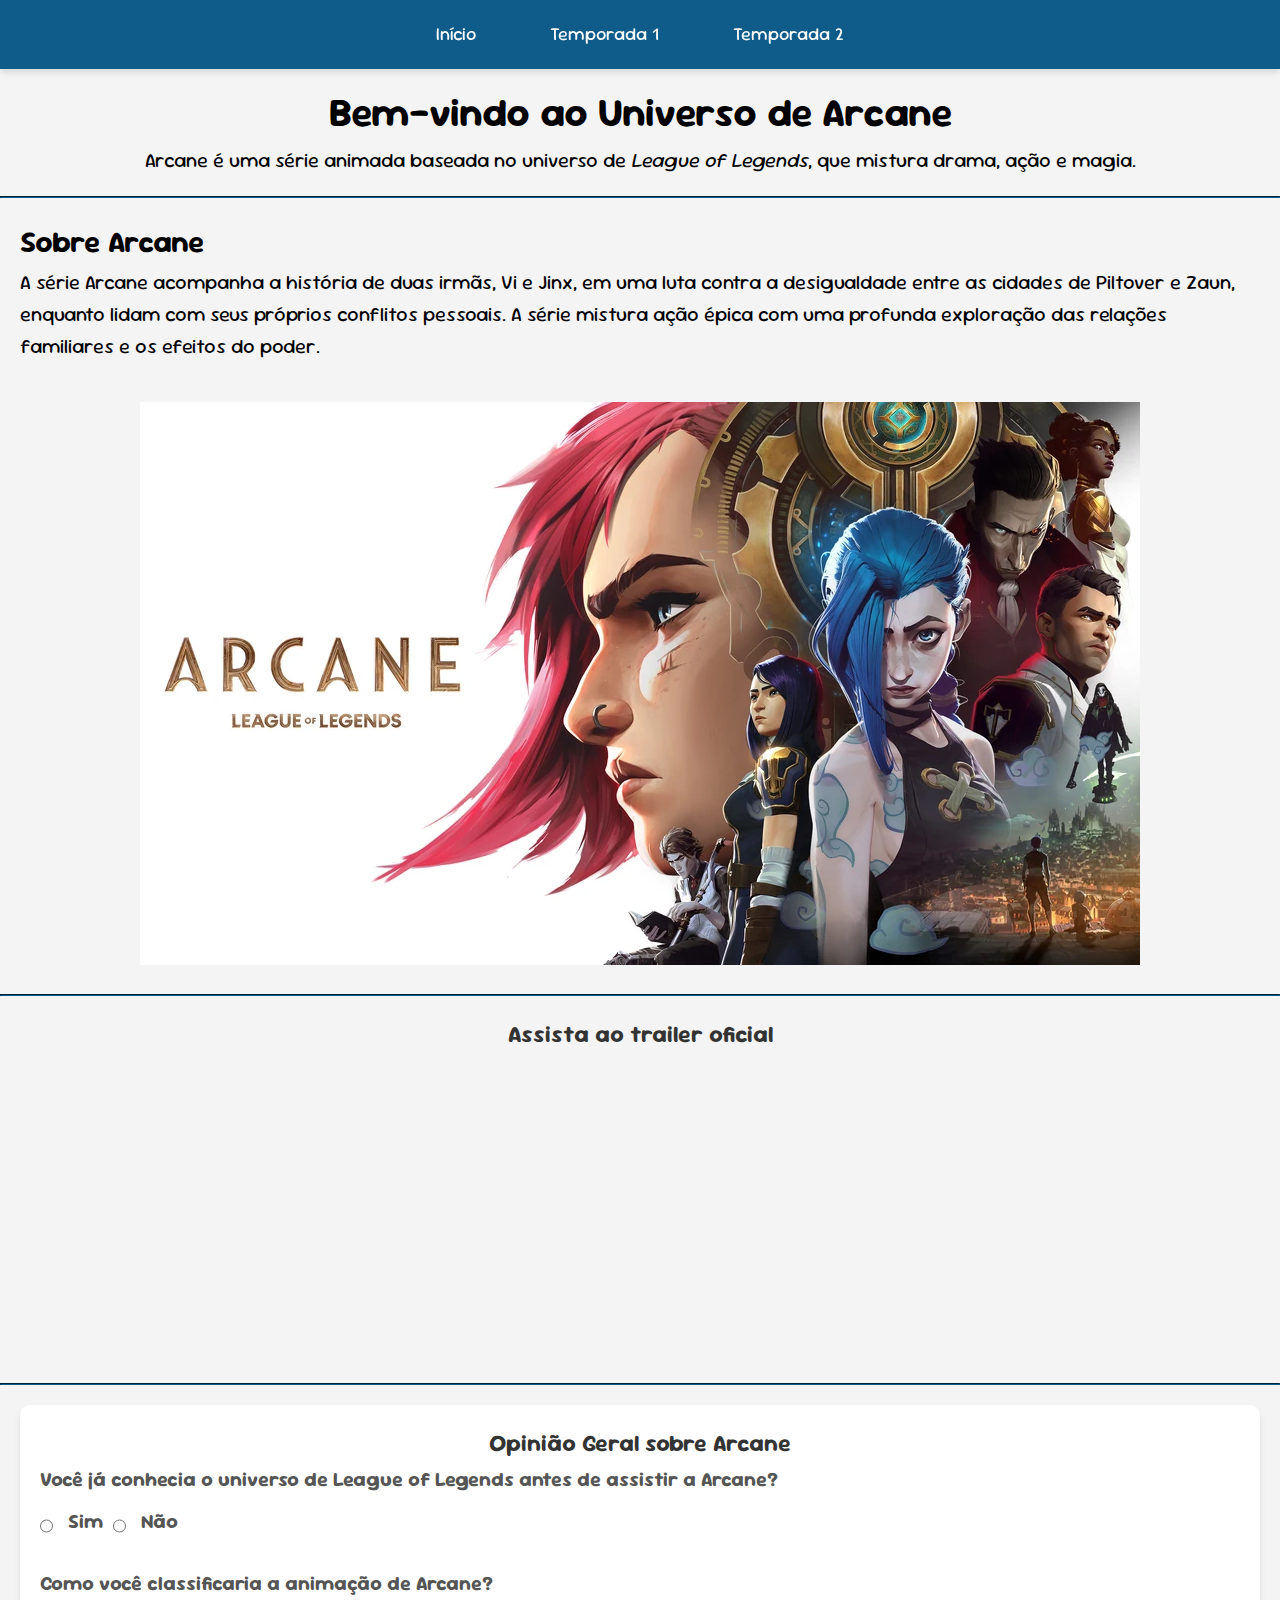
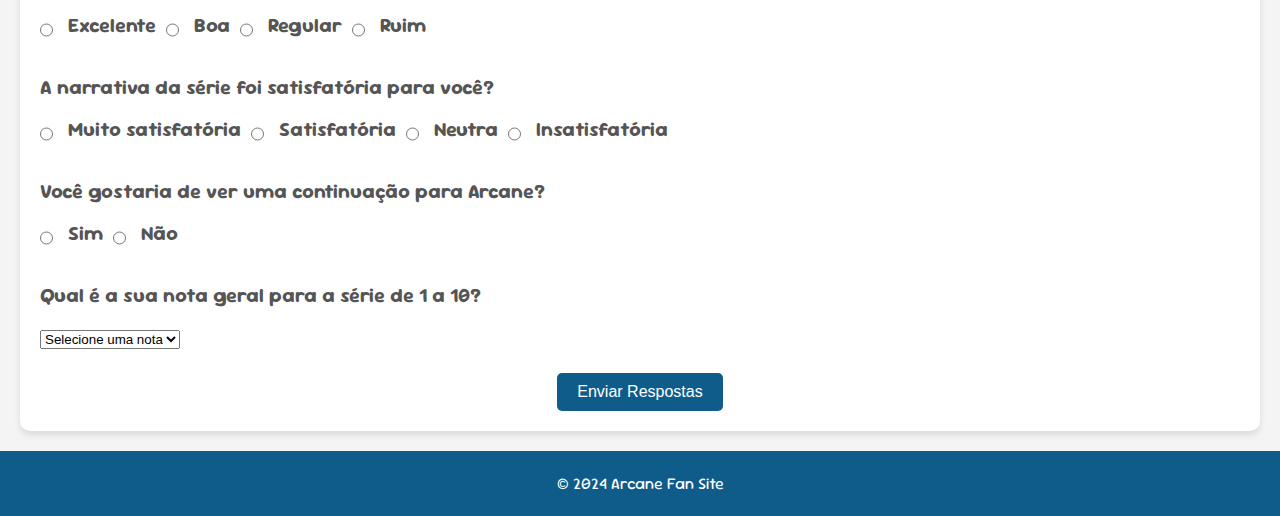
<file: index.html>
<!DOCTYPE html>
<html lang="pt-br">
<head>
    <meta charset="UTF-8">
    <meta name="viewport" content="width=device-width, initial-scale=1.0">
    <title>Arcane - Uma história de League of Legends</title>
    <link rel="stylesheet" href="css/style.css">
    <link rel="shortcut icon" type="imagex/png" href="./images/icon.ico">
</head>
<body>

    <!-- Menu de navegação -->
    <nav>
        <ul>
            <li><a href="index.html">Início</a></li>
            <li><a href="temporada1.html">Temporada 1</a></li>
            <li><a href="temporada2.html">Temporada 2</a></li>
        </ul>
    </nav>

    <header>
        <h1>Bem-vindo ao Universo de Arcane</h1>
        <p>Arcane é uma série animada baseada no universo de <i>League of Legends</i>, que mistura drama, ação e magia.</p>
    </header>
    <hr />
    <section>
        <h2>Sobre Arcane</h2>
        <p>A série Arcane acompanha a história de duas irmãs, Vi e Jinx, em uma luta contra a desigualdade entre as cidades de Piltover e Zaun, enquanto lidam com seus próprios conflitos pessoais. A série mistura ação épica com uma profunda exploração das relações familiares e os efeitos do poder.</p>
    </section>

    <section id="poster">
        <img src="images/imagem1.png" alt="Personagens de Arcane" >
    </section>
    <hr />
    
    <section id="trailer">
        <h3>Assista ao trailer oficial</h3>
        <div class="video">
            <iframe width="720" height="460" src="https://www.youtube.com/embed/3MB3OK3Xnvs?si=VhPIz_cyEmAypqXg" title="YouTube video player" frameborder="0" allow="accelerometer; autoplay; clipboard-write; encrypted-media; gyroscope; picture-in-picture; web-share" referrerpolicy="strict-origin-when-cross-origin" allowfullscreen></iframe>
        </div>
    </section>
    <hr />
    
    <section>
        <div class="form-container">
            <h3>Opinião Geral sobre Arcane</h1>
            <form action="#" method="POST">
                <!-- Pergunta 1 -->
                <div class="form-group">
                    <label>Você já conhecia o universo de League of Legends antes de assistir a Arcane?</label>
                    <div class="options">
                        <input type="radio" id="conhecia-sim" name="conhecia_lol" value="Sim">
                        <label for="conhecia-sim">Sim</label>
                        <input type="radio" id="conhecia-nao" name="conhecia_lol" value="Não">
                        <label for="conhecia-nao">Não</label>
                    </div>
                </div>
    
                <!-- Pergunta 2 -->
                <div class="form-group">
                    <label>Como você classificaria a animação de Arcane?</label>
                    <div class="options">
                        <input type="radio" id="animacao-excelente" name="classificacao_animacao" value="Excelente">
                        <label for="animacao-excelente">Excelente</label>
                        <input type="radio" id="animacao-boa" name="classificacao_animacao" value="Boa">
                        <label for="animacao-boa">Boa</label>
                        <input type="radio" id="animacao-regular" name="classificacao_animacao" value="Regular">
                        <label for="animacao-regular">Regular</label>
                        <input type="radio" id="animacao-ruim" name="classificacao_animacao" value="Ruim">
                        <label for="animacao-ruim">Ruim</label>
                    </div>
                </div>
    
                <!-- Pergunta 3 -->
                <div class="form-group">
                    <label>A narrativa da série foi satisfatória para você?</label>
                    <div class="options">
                        <input type="radio" id="narrativa-muito" name="satisfacao_narrativa" value="Muito satisfatória">
                        <label for="narrativa-muito">Muito satisfatória</label>
                        <input type="radio" id="narrativa-satisfatoria" name="satisfacao_narrativa" value="Satisfatória">
                        <label for="narrativa-satisfatoria">Satisfatória</label>
                        <input type="radio" id="narrativa-neutra" name="satisfacao_narrativa" value="Neutra">
                        <label for="narrativa-neutra">Neutra</label>
                        <input type="radio" id="narrativa-insatisfatoria" name="satisfacao_narrativa" value="Insatisfatória">
                        <label for="narrativa-insatisfatoria">Insatisfatória</label>
                    </div>
                </div>
    
                <!-- Pergunta 4 -->
                <div class="form-group">
                    <label>Você gostaria de ver uma continuação para Arcane?</label>
                    <div class="options">
                        <input type="radio" id="continua-sim" name="continua_arcane" value="Sim">
                        <label for="continua-sim">Sim</label>
                        <input type="radio" id="continua-nao" name="continua_arcane" value="Não">
                        <label for="continua-nao">Não</label>
                    </div>
                </div>
    
                <!-- Pergunta 5 -->
                <div class="form-group">
                    <label>Qual é a sua nota geral para a série de 1 a 10?</label>
                    <select id="nota_geral" name="nota_geral">
                        <option value="" disabled selected>Selecione uma nota</option>
                        <option value="1">1</option>
                        <option value="2">2</option>
                        <option value="3">3</option>
                        <option value="4">4</option>
                        <option value="5">5</option>
                        <option value="6">6</option>
                        <option value="7">7</option>
                        <option value="8">8</option>
                        <option value="9">9</option>
                        <option value="10">10</option>
                    </select>
                </div>
    
                <!-- Botão de Envio -->
                <button type="submit" class="submit-button">Enviar Respostas</button>
            </form>
        </div>
    </section>
    <footer>
        <p>&copy; 2024 Arcane Fan Site</p>
    </footer>

</body>
</html>
</file>
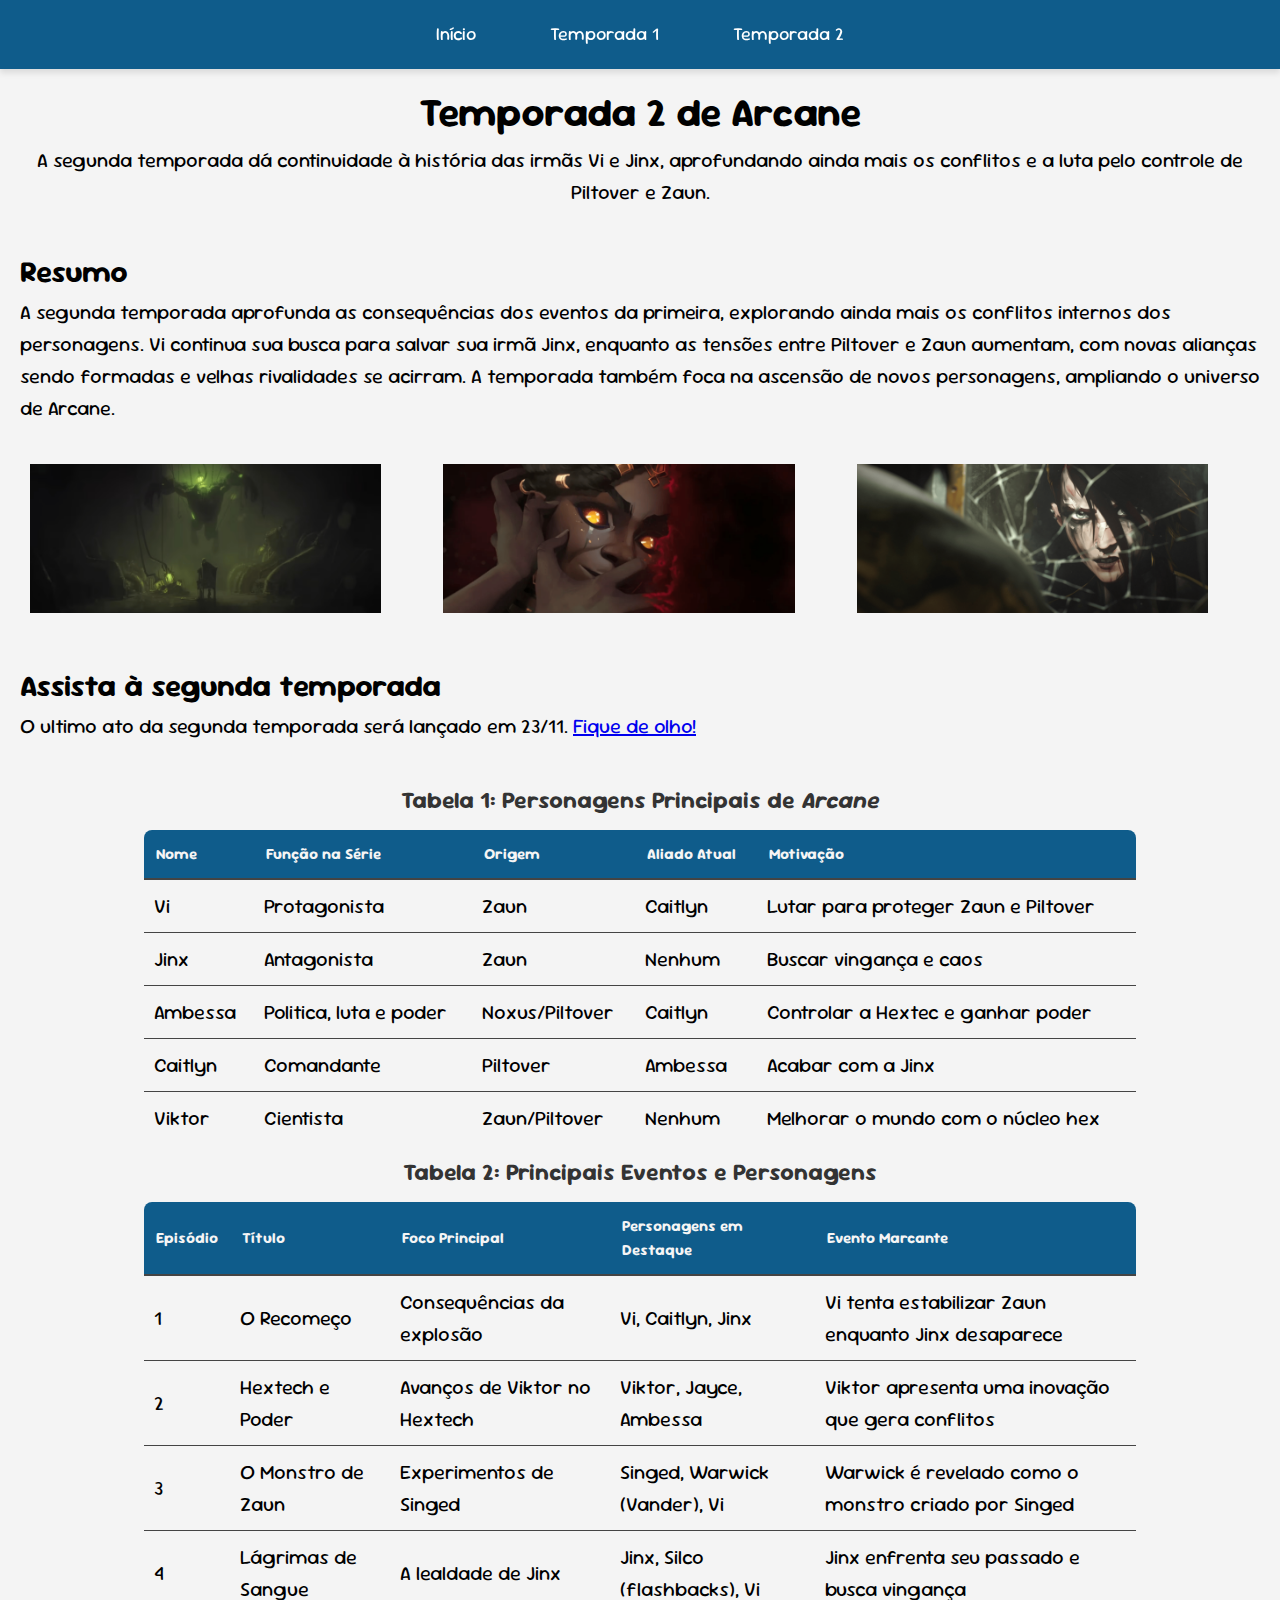
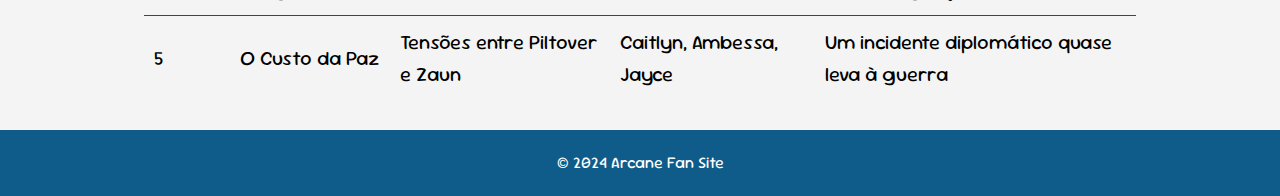
<file: temporada2.html>
<!DOCTYPE html>
<html lang="pt-br">
<head>
    <meta charset="UTF-8">
    <meta name="viewport" content="width=device-width, initial-scale=1.0">
    <title>Temporada 2 de Arcane</title>
    <link rel="stylesheet" href="css/style.css">
    <link rel="shortcut icon" type="imagex/png" href="./images/icon.ico">
    <script>
        window.onload = function() {
            alert("Atenção: Este site contém spoilers da série Arcane. Se você ainda não assistiu, prossiga por sua conta e risco!");
        };
    </script>
</head>
<body>

    <nav>
        <ul>
            <li><a href="index.html">Início</a></li>
            <li><a href="temporada1.html">Temporada 1</a></li>
            <li><a href="temporada2.html">Temporada 2</a></li>
        </ul>
    </nav>

    <header>
        <h1>Temporada 2 de Arcane</h1>
        <p>A segunda temporada dá continuidade à história das irmãs Vi e Jinx, aprofundando ainda mais os conflitos e a luta pelo controle de Piltover e Zaun.</p>
    </header>

    <section>
        <h2>Resumo</h2>
        <p>A segunda temporada aprofunda as consequências dos eventos da primeira, explorando ainda mais os conflitos internos dos personagens. Vi continua sua busca para salvar sua irmã Jinx, enquanto as tensões entre Piltover e Zaun aumentam, com novas alianças sendo formadas e velhas rivalidades se acirram. A temporada também foca na ascensão de novos personagens, ampliando o universo de Arcane.</p>
    </section>


    <section>
        <div class="imagens">
              <div class="imagens-item"><img src="images/imagem5.png" ></div>
              <div class="imagens-item"><img src="images/imagem6.png" ></div>
              <div class="imagens-item"><img src="images/imagem7.png" ></div>
          </div>
    </section>

    <section>
        <h2>Assista à segunda temporada</h3>
        <p>O ultimo ato da segunda temporada será lançado em 23/11. <a href="https://www.netflix.com/br/title/81435684">Fique de olho!</a></p>
    </section>

    <section class="tabela">
        <div class="table-container">
            <h3>Tabela 1: Personagens Principais de <em>Arcane</em></h1>
            <table>
                <thead>
                    <tr>
                        <th>Nome</th>
                        <th>Função na Série</th>
                        <th>Origem</th>
                        <th>Aliado Atual</th>
                        <th>Motivação</th>
                    </tr>
                </thead>
                <tbody>
                    <tr>
                        <td>Vi</td>
                        <td>Protagonista</td>
                        <td>Zaun</td>
                        <td>Caitlyn</td>
                        <td>Lutar para proteger Zaun e Piltover</td>
                    </tr>
                    <tr>
                        <td>Jinx</td>
                        <td>Antagonista</td>
                        <td>Zaun</td>
                        <td>Nenhum</td>
                        <td>Buscar vingança e caos</td>
                    </tr>
                    <tr>
                        <td>Ambessa</td>
                        <td>Politica, luta e poder</td>
                        <td>Noxus/Piltover</td>
                        <td>Caitlyn</td>
                        <td>Controlar a Hextec e ganhar poder</td>
                    </tr>
                    <tr>
                        <td>Caitlyn</td>
                        <td>Comandante</td>
                        <td>Piltover</td>
                        <td>Ambessa</td>
                        <td>Acabar com a Jinx</td>
                    </tr>
                    <tr>
                        <td>Viktor</td>
                        <td>Cientista</td>
                        <td>Zaun/Piltover</td>
                        <td>Nenhum</td>
                        <td>Melhorar o mundo com o núcleo hex</td>
                    </tr>
                </tbody>
            </table>

            
        </div>

        <div class="table-container">
            <h3>Tabela 2:  Principais Eventos e Personagens</h1>
                <table>
                    <thead>
                        <tr>
                            <th>Episódio</th>
                            <th>Título</th>
                            <th>Foco Principal</th>
                            <th>Personagens em Destaque</th>
                            <th>Evento Marcante</th>
                        </tr>
                    </thead>
                    <tbody>
                        <tr>
                            <td>1</td>
                            <td>O Recomeço</td>
                            <td>Consequências da explosão</td>
                            <td>Vi, Caitlyn, Jinx</td>
                            <td>Vi tenta estabilizar Zaun enquanto Jinx desaparece</td>
                        </tr>
                        <tr>
                            <td>2</td>
                            <td>Hextech e Poder</td>
                            <td>Avanços de Viktor no Hextech</td>
                            <td>Viktor, Jayce, Ambessa</td>
                            <td>Viktor apresenta uma inovação que gera conflitos</td>
                        </tr>
                        <tr>
                            <td>3</td>
                            <td>O Monstro de Zaun</td>
                            <td>Experimentos de Singed</td>
                            <td>Singed, Warwick (Vander), Vi</td>
                            <td>Warwick é revelado como o monstro criado por Singed</td>
                        </tr>
                        <tr>
                            <td>4</td>
                            <td>Lágrimas de Sangue</td>
                            <td>A lealdade de Jinx</td>
                            <td>Jinx, Silco (flashbacks), Vi</td>
                            <td>Jinx enfrenta seu passado e busca vingança</td>
                        </tr>
                        <tr>
                            <td>5</td>
                            <td>O Custo da Paz</td>
                            <td>Tensões entre Piltover e Zaun</td>
                            <td>Caitlyn, Ambessa, Jayce</td>
                            <td>Um incidente diplomático quase leva à guerra</td>
                        </tr>
                    </tbody>
                </table>
        </div>
    </section>

    <footer>
        <p>&copy; 2024 Arcane Fan Site</p>
    </footer>

</body>
</html>
</file>
<file: css/style.css>
/*Importa a fonte utilizada*/
@import url('https://fonts.googleapis.com/css2?family=Sour+Gummy:ital,wght@0,100..900;1,100..900&display=swap');

/* Resetando margens e paddings */
* {
    margin: 0;
    padding: 0;
    box-sizing: border-box;
}
  
  /* Estilo do corpo da página */
body {
    font-family: "Sour Gummy", sans-serif;
    line-height: 1.6;
    padding-top: 60px; /* Evitar que o menu sobreponha o conteúdo */
}

/* Estilo do menu fixo */
nav {
    position: fixed;
    top: 0;
    left: 0;
    width: 100%;
    background-color: #0F5C8B;
    z-index: 1000;
    padding: 10px 0;
    box-shadow: 0 4px 6px #0000001a;
}
  
  /* Estilo da lista de navegação */
nav ul {
    list-style: none;
    text-align: center;
}
  
  /* Estilo dos itens do menu */
nav ul li {
    display: inline-block;
    margin: 0 20px;
}
  
  /* Estilo dos links do menu */
nav ul li a {
    text-decoration: none;
    color: #fff;
    font-size: 18px;
    padding: 10px 15px;
    display: inline-block;
    transition: all 0.3s ease;
}
  
  /* Efeito de animação no hover */
nav ul li a:hover {
    background-color: #679aca;
    transform: scale(1.1);
    border-radius: 5%;
    color: #14336F; 
}
  
  /* Estilo do header */
header {
    font-size: 1.25em;
    text-align: center;
    padding: 20px 20px 20px 20px; /* Ajustando o espaçamento para evitar sobreposição */
    background-color: #f4f4f4;
}

hr{
    border-color:#0F5C8B;
    width:100%;  
}

div.video{
    background-color: #f4f4f4;
    padding-bottom: 25%;
    position: relative;
}
div.video > iframe{
    position: absolute;
    left: 25%;
    width: 50%;
    height: 100%;
    padding-top: 0.5%;
    padding-bottom: 0.5%;
}
  
  /* Estilo das seções */
  section {
    font-size: 1.25em;
    background-color: #f4f4f4;
    padding: 20px;
  }

  /* Estilo específico para cada seção */
  #poster {
    text-align: center;
  }

  /* Estilo da imagem */
  #poster img {
    max-width: 100%;
    height: auto;
  }

  .imagens{
    display: flex;
    justify-content: space-around;
    flex-flow: row nowrap;
    margin-left: 10px;
    width: 100%;
  }

.imagens-item img{
    display: inline-block;
    width: 85%;
}

/* Estilo do formulário */

.form-container {
  background: #ffffff;
  border-radius: 10px;
  box-shadow: 0 4px 6px rgba(0, 0, 0, 0.1);
  max-width: 100%;
  margin: 0 auto;
  padding: 20px;
  justify-content: center;
}

h3 {
  text-align: center;
  color: #333333;
}

.form-group {
  margin-bottom: 20px;
}

label {
  display: block;
  font-weight: bold;
  margin-bottom: 10px;
  color: #555555;
}

.options {
  display: flex;
  flex-wrap: wrap;
  gap: 10px;
}

.options input[type="radio"] {
  margin-right: 5px;
}

button.submit-button {
  background: #0F5C8B;
  color: white;
  border: none;
  padding: 10px 20px;
  font-size: 16px;
  border-radius: 5px;
  cursor: pointer;
  display: block;
  margin: 0 auto;
}

button.submit-button:hover {
  background: #14336F;
}

/* Contêiner da tabela */
.table-container {
  max-width: 100%;
  margin: auto;
  text-align: center;
}

/* Estilo da tabela */

table {
  width: 80%;
  border-collapse: collapse;
  margin: 10px auto;
  background-color: #f4f4f4;
  border-radius: 8px;
  overflow: hidden;
}

/* Cabeçalho da tabela */
thead th {
  background-color: #0F5C8B;
  color: #f5f5f5;
  padding: 12px;
  text-align: left;
  font-size: 0.95rem;
  border-bottom: 2px solid #444444;
}

/* Corpo da tabela */
tbody td {
  padding: 10px;
  text-align: left;
  background-color: #f4f4f4;
  border-bottom: 1px solid #444444;
}

/* Última linha sem borda */
tbody tr:last-child td {
  border-bottom: none;
}

/* Alternar cores das linhas */
tbody tr:nth-child(even) {
  background-color: #2a2a2a;
}

/* Linha ao passar o mouse */
tbody tr:hover {
  background-color: #444444;
  transition: background-color 0.3s;
}
  /* Estilo do footer */
  footer {
    text-align: center;
    padding: 20px;
    background-color: #0F5C8B;
    color: #fff;
  }
</file>
